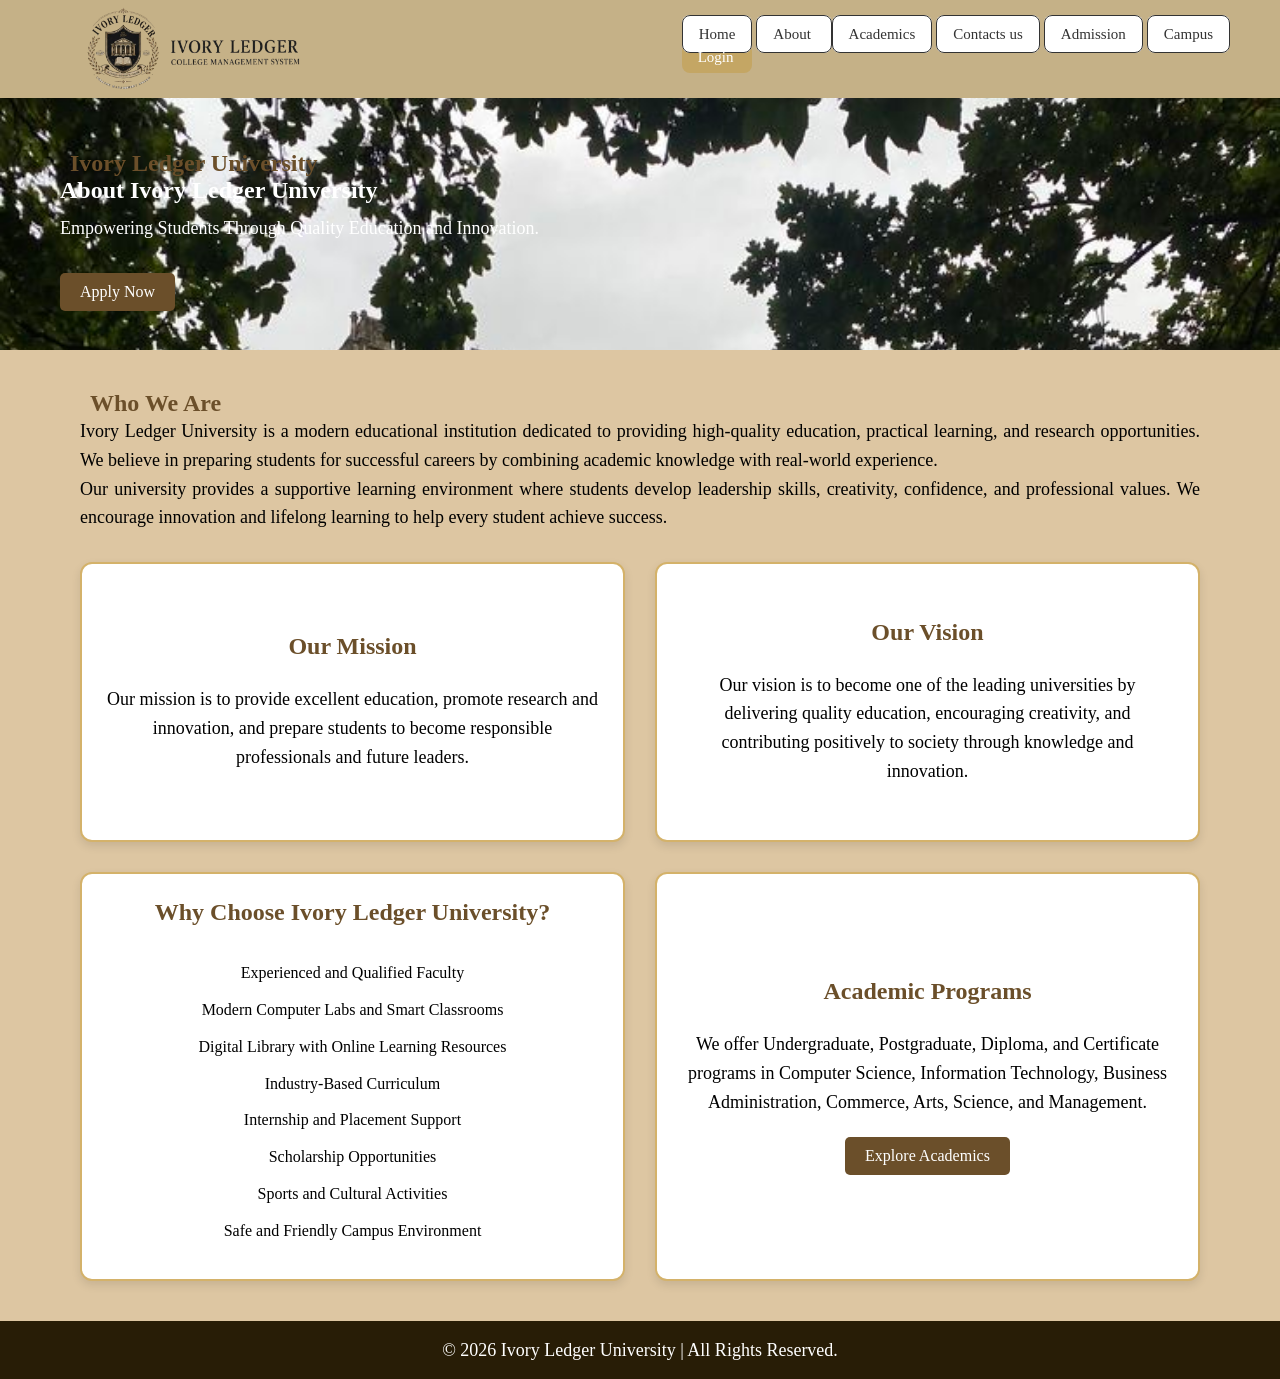
<file: pages/aboutus.html>
<!DOCTYPE html>
<html lang="en">

<head>
    <meta charset="UTF-8">
    <meta name="viewport" content="width=device-width, initial-scale=1.0">
    <title>aboutus</title>
    <!-- <link rel="stylesheet" href="style.css"> -->
    <link rel="stylesheet" href="../css/aboutus.css">
</head>

<body>
    <header>
        <div class="main">
            <div class="nav">
              <div class="logo">
                  <img src="../images/logo.png" alt="ivory ledger logo">
             </div>
             <nav>
                <a href="../index.html">Home</a> 
                <a href="#">About </a> 
                <a href="../pages/academics.html">Academics</a> 
                <a href="../pages/contactus.html">Contacts us</a> 
                <a href="../pages/admission.html">Admission</a>
                <a href="../pages/campus.html">Campus</a>
                <!-- <button class="login-btn">Login</button> -->
                <a href="../pages/login.html" class="login-btn">Login</a>
             </nav>
             </div>

            </div>
            
        <section class="hero">
            <h2>Ivory Ledger University</h2>

            <div class="hero-text">

                <h1>About Ivory Ledger University</h1>

                <p>Empowering Students Through Quality Education and Innovation.</p>

                <a href="contact.html" class="btn">Apply Now</a>

            </div>

        </section>
        </div>
        
    </header>

    <div class="grid-section">
    <section class="about">

        <h2>Who We Are</h2>

        <p>
            Ivory Ledger University is a modern educational institution dedicated to providing high-quality
            education, practical learning, and research opportunities. We believe in preparing students for
            successful careers by combining academic knowledge with real-world experience.
        </p>

        <p>
            Our university provides a supportive learning environment where students develop leadership skills,
            creativity, confidence, and professional values. We encourage innovation and lifelong learning to
            help every student achieve success.
        </p>

    </section>


    <section class="mission">

        <h2>Our Mission</h2>

        <p>
            Our mission is to provide excellent education, promote research and innovation, and prepare students
            to become responsible professionals and future leaders.
        </p>

    </section>


    <section class="vision">

        <h2>Our Vision</h2>

        <p>
            Our vision is to become one of the leading universities by delivering quality education, encouraging
            creativity, and contributing positively to society through knowledge and innovation.
        </p>

    </section>


    <section class="why">

        <h2>Why Choose Ivory Ledger University?</h2>

        <ul>

            <li>Experienced and Qualified Faculty</li>

            <li>Modern Computer Labs and Smart Classrooms</li>

            <li>Digital Library with Online Learning Resources</li>

            <li>Industry-Based Curriculum</li>

            <li>Internship and Placement Support</li>

            <li>Scholarship Opportunities</li>

            <li>Sports and Cultural Activities</li>

            <li>Safe and Friendly Campus Environment</li>

        </ul>

    </section>


    <section class="academics">

        <h2>Academic Programs</h2>

        <p>
            We offer Undergraduate, Postgraduate, Diploma, and Certificate programs in Computer Science,
            Information Technology, Business Administration, Commerce, Arts, Science, and Management.
        </p>

        <a href="academics.html" class="btn">Explore Academics</a>

    </section>
</div>

    <footer>

        <p>© 2026 Ivory Ledger University | All Rights Reserved.</p>

    </footer>


</body>

</html>
</file>
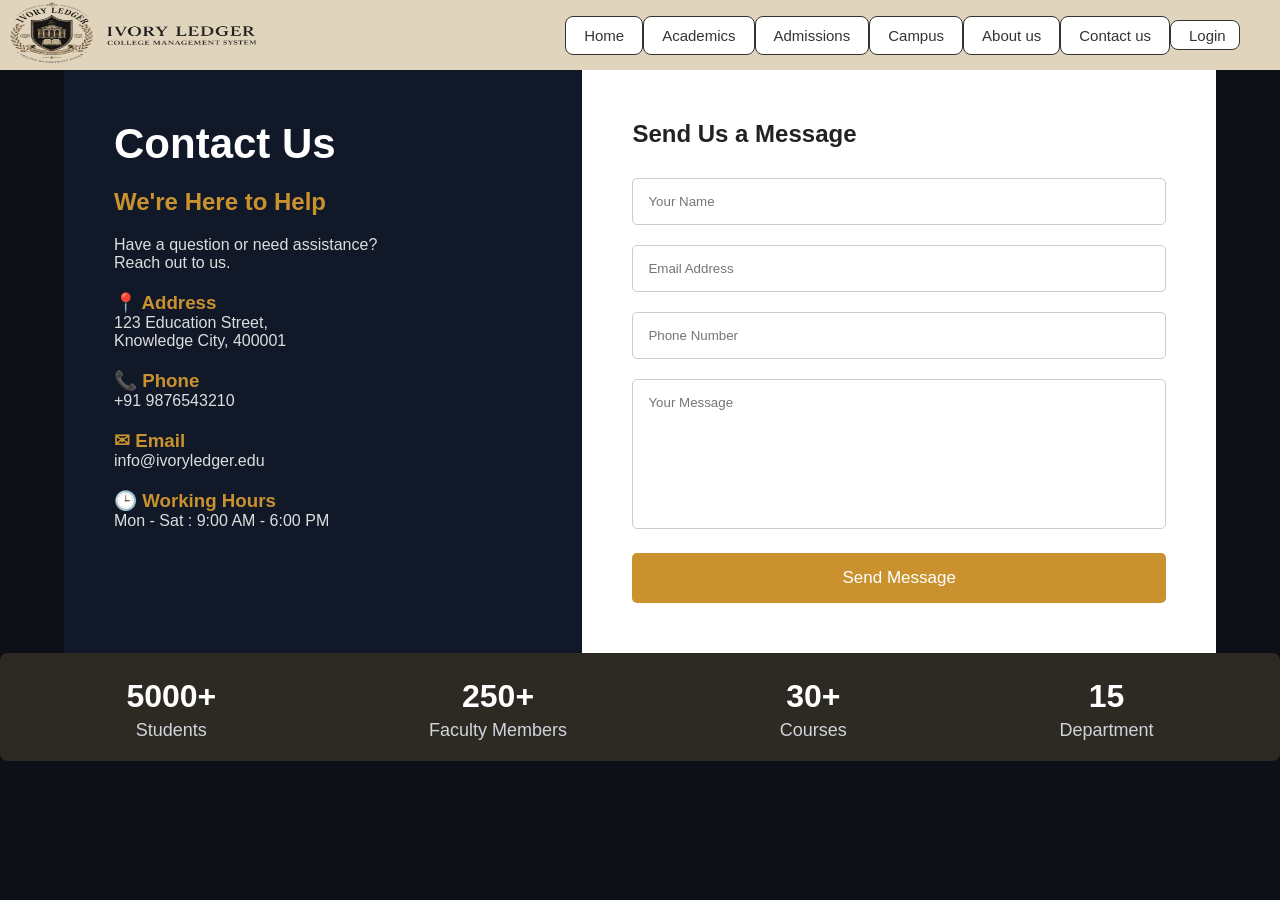
<file: pages/contactus.html>
<!DOCTYPE html>
<html lang="en">
<head>
<meta charset="UTF-8">
<meta name="viewport" content="width=device-width, initial-scale=1.0">
<title>Contact Us</title>
<link rel="stylesheet" href="../css/contact.css">
</head>
<body>

<div class="nav">
        <div class="logo">
            <img src="../images/logo.png" alt="ivory">
        </div>
        <div class="links">
            <a href="../index.html">Home</a> 
            <a href="../pages/academics.html">Academics</a> 
            <a href="../pages/admission.html">Admissions</a> 
            <a href="../pages/campus.html">Campus</a> 
            <a href="../pages/aboutus.html">About us</a>
            <a href="../pages/contactus.html">Contact us</a> 
            <!-- <button>Login</button> -->
             <a href="../pages/login.html" class="login-btn">Login</a>
        </div>
    </div>

<div class="contact-container">

    <div class="left-box">
        <h1>Contact Us</h1>
        <h2>We're Here to Help</h2>

        <p>Have a question or need assistance?<br>Reach out to us.</p>

        <div class="info">
            <h3>📍 Address</h3>
            <p>123 Education Street,<br>Knowledge City, 400001</p>

            <h3>📞 Phone</h3>
            <p>+91 9876543210</p>

            <h3>✉ Email</h3>
            <p>info@ivoryledger.edu</p>

            <h3>🕒 Working Hours</h3>
            <p>Mon - Sat : 9:00 AM - 6:00 PM</p>
        </div>
    </div>

    <div class="right-box">
        <h2>Send Us a Message</h2>

        <form>
            <input type="text" placeholder="Your Name">
            <input type="email" placeholder="Email Address">
            <input type="text" placeholder="Phone Number">
            <textarea placeholder="Your Message"></textarea>

            <button type="submit">Send Message</button>
        </form>
    </div>

</div>

<div class="college-stats">
        <div class="box">
            <i class="fa-solid fa-user-group"></i>
            <h2>5000+</h2>
            <p>Students</p>
        </div>
        
        <div class="box">
            <i class="fa-solid fa-user-tie"></i>
            <h2>250+</h2>
            <p>Faculty Members</p>
        </div>

        <div class="box">
            <i class="fa-solid fa-shield-halved"></i>
            <h2>30+</h2>
            <p>Courses</p>
        </div>

        <div class="box">
            <i class="fa-solid fa-building-columns"></i>
            <h2>15</h2>
            <p>Department</p>
        </div>

    </div>
</div>

</body>
</html>
</file>
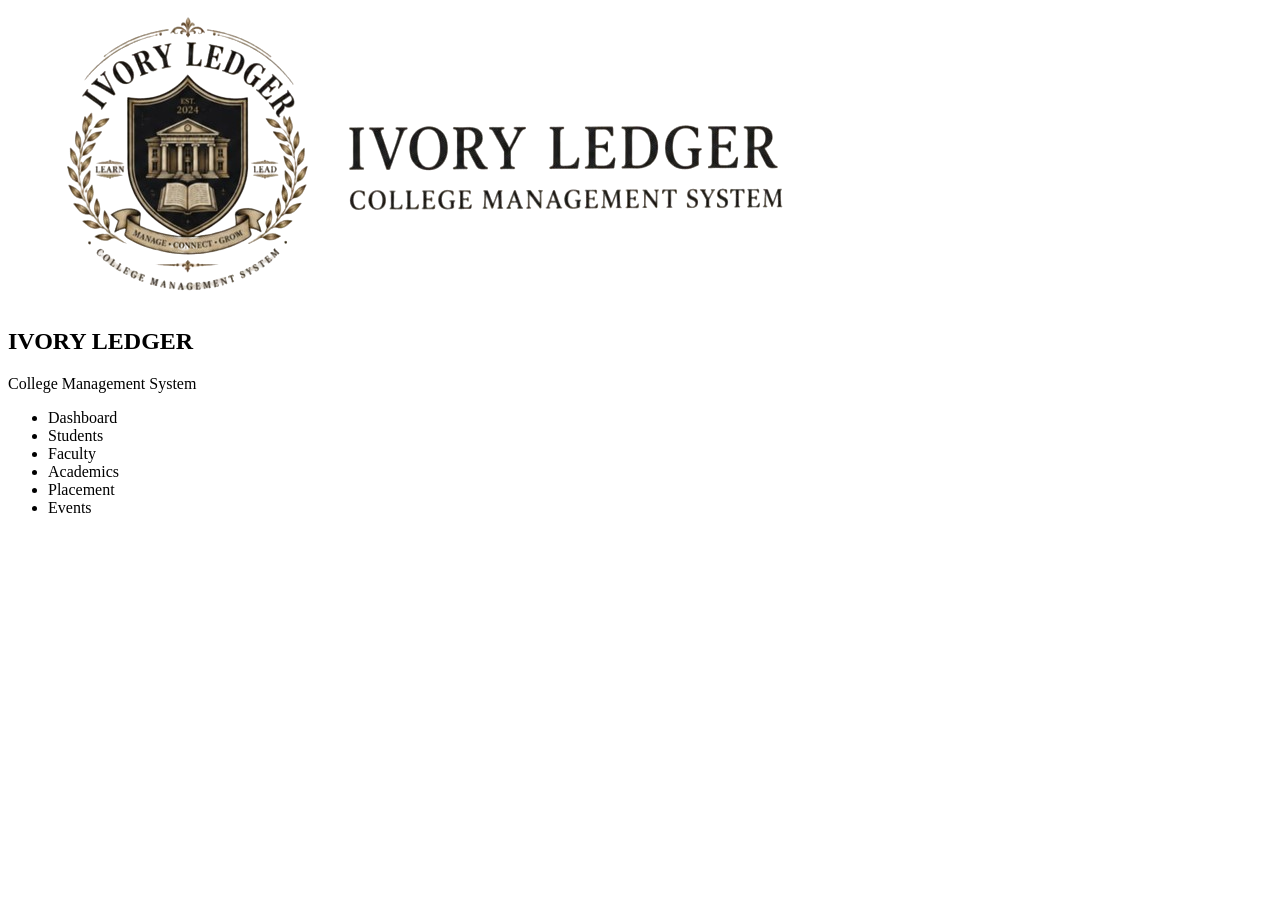
<file: pages/dashboard.html>
<!DOCTYPE html>
<html lang="en">
<head>
    <meta charset="UTF-8">
    <meta name="viewport" content="width=device-width, initial-scale=1.0">
    <title>Dashboard</title>
</head>
<body>
    <div class="sidebar">
        <div class="logo">
            <img src="../images/logo.png">
            <h2>IVORY LEDGER</h2>
            <p>College Management System</p>
        </div>
        <ul class="menu">
            <li class="items">
                <i class="fa-solid fa-table-columns"></i>
                <div>Dashboard</div>
            </li>

            <li>
                <i class="fa-solid fa-user-graduate"></i>
                <div>Students</div>
            </li>
            <li> 
                <i class="fa-solid fa-chalkboard-user"></i>
                <div>Faculty</div>
            </li>

            <li>
                <i class="fa-solid fa-book-open"></i>
                <div>Academics</div>
            </li>
            <li>
                <i class="fa-solid fa-briefcase"></i>
                <div>Placement</div>
            </li>

            <li>
                <i class="fa-solid fa-calendar-days"></i>
                <div>Events</div>
            </li>
        </ul>
        
    </div>
    
</body>
</html>
</file>
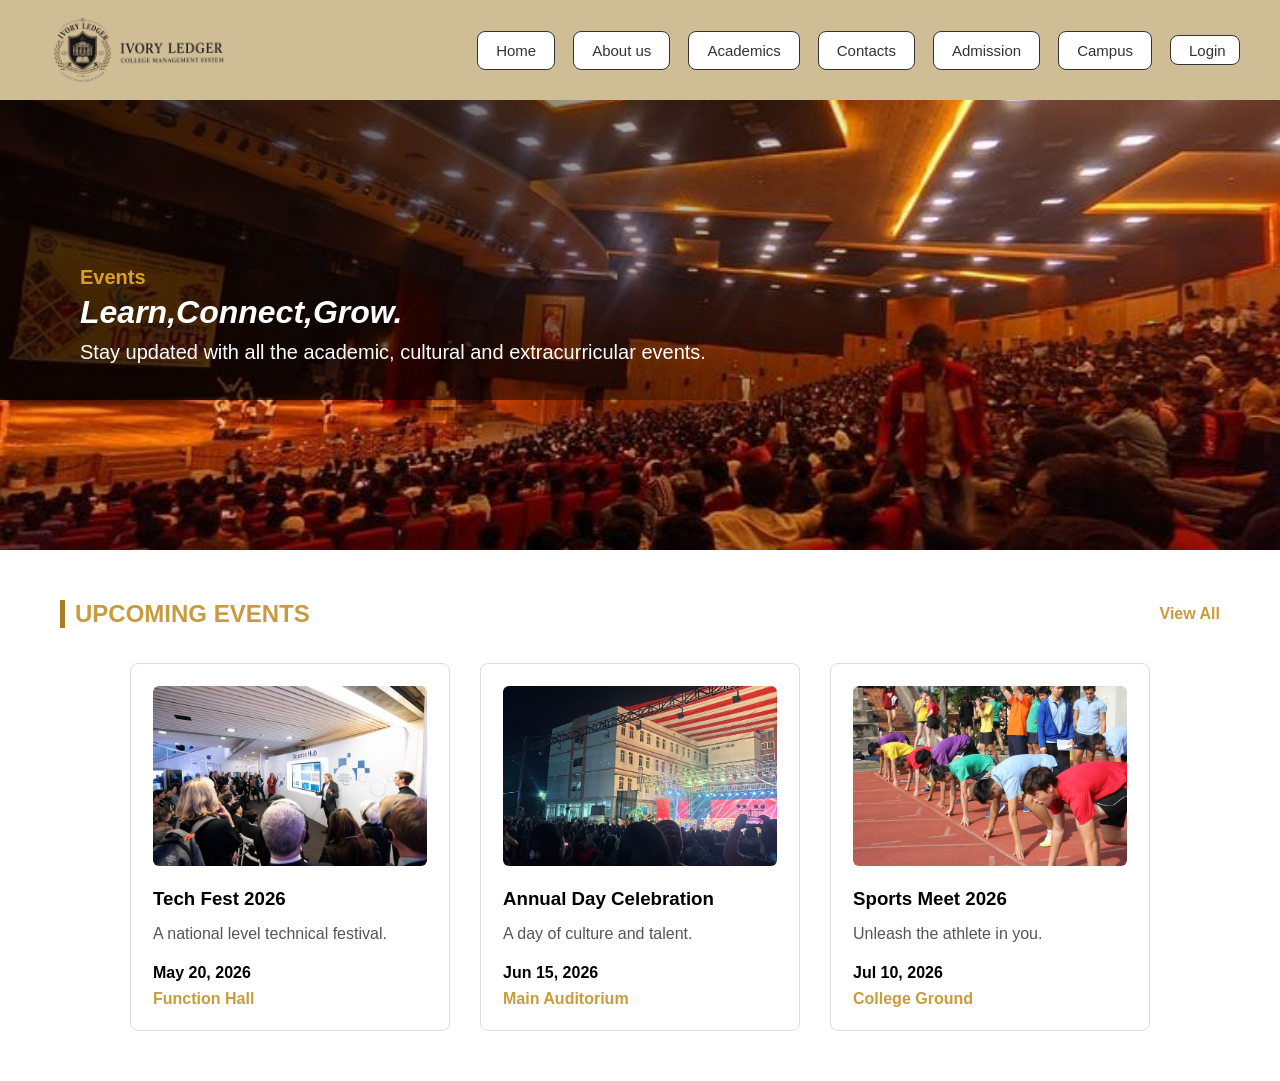
<file: pages/event.html>
<!DOCTYPE html>
<html lang="en">
<head>
    <meta charset="UTF-8">
    <meta name="viewport" content="width=device-width, initial-scale=1.0">
    <title>Evenet</title>
    <link rel="stylesheet" href="../css/event.css">
</head>
<body>
    
    <header>
        <div class="main">                                                                                                                                        
            <div class="nav">
              <div class="logo">
                  <img src="../images/logo.png" alt="ivory ledger logo">
             </div>
             <div class="links">
                <a href="../index.html">Home</a>
                <a href="../pages/aboutus.html">About us</a> 
                <a href="../pages/academics.html">Academics</a> 
                <a href="../pages/contactus.html">Contacts</a> 
                <a href="../pages/admission.html">Admission</a> 
                <a href="../pages/campus.html">Campus</a> 
                 <!-- <button class="login-btn">Login</button> -->
                  <a href="../pages/login.html" class="login-btn">Login</a>
                
             </div>

            </div>
    </header>
    <div class="image">
        <img src="../images/event.jpeg" alt="">

    </div>
        <div class="left">
            <h5>Events</h5>
            <h1><i>Learn,Connect,Grow.</i></h1>
            <p>
                Stay updated with all the academic,
                cultural and extracurricular events.
            </p>
        </div>


    <section class="events">
        
    </div>

    <div class="heading">
        <h2>UPCOMING EVENTS</h2>
        <a href="#">View All</a>
    </div>

    <div class="cards">

        <div class="card">
            <img src="../images/tech.jpeg">
            <h3>Tech Fest 2026</h3>
            <p>A national level technical festival.</p>
            <h4>May 20, 2026</h4>
            <span>Function Hall</span>
        </div>

        <div class="card">
            <img src="../images/funct.jpeg">
            <h3>Annual Day Celebration</h3>
            <p>A day of culture and talent.</p>
            <h4>Jun 15, 2026</h4>
            <span>Main Auditorium</span>
        </div>

        <div class="card">
            <img src="../images/sportsday.jpeg">
            <h3>Sports Meet 2026</h3>
            <p>Unleash the athlete in you.</p>
            <h4>Jul 10, 2026</h4>
            <span>College Ground</span>
        </div>

    </div>

</section>

    
</body>
</html>
</file>
<file: css/aboutus.css>
*{                  
    margin: 0;
    padding: 0;
    box-sizing: border-box;
}
 body{
    background:  #ddc6a2;
 }       


.main{
    background-image: url(../images/login.jpeg);
    width: 100vw;
    height: 350px;
    background-repeat: no-repeat;
    color: whitesmoke;
    background-size:cover;    
}


.hero{
    position: absolute;
    top: 150px;
    left: 60px;
    color: white;
    margin: 0;
}

.hero-text{
    display: flex;
    flex-direction: column;
    gap: 10px;
}

.hero-text a{
    width: fit-content;
    margin-top: 20px;
}

.logo img {
    width: 210px;
    margin: 0px 20px;
    
}        

body {
    background-size: cover;
    background-repeat: no-repeat;
    background-position: top;
}

.content{
    width:80%;
    margin:auto;
    padding:30px;
    background:white;
}

h2{
    color: #6b4f2a;
    padding-left:10px;
}

p{
    font-size:18px;
    line-height:1.6;
}

ul{
    line-height:1.8;
}

button, .btn{
    background: #6b4f2a;
    color:white;
    padding:10px 20px;
    border:none;
    border-radius:5px;
}

button:hover, .btn:hover{
    background:#4d351a;
}

footer{
    background: #281d06;
    color:white;
    text-align:center;
    padding:15px;
}

.about{
    width: 60%;
    margin: 50px 80px;
}


.grid-section{
    display: grid;
    grid-template-columns: repeat(2, 1fr);
    gap: 30px;
    padding: 40px 80px;
    align-items: stretch;
}


.about{
    grid-column: 1 / 3;
    width: 100%;
    margin: 0;
}

.mission,
.vision,
.why,
.academics{
    background: white;
    border: 2px solid #d4b26a;
    border-radius: 12px;
    padding: 25px;
    box-shadow: 0 4px 10px rgba(0,0,0,0.1);
    text-align: center;
    display: flex;
    flex-direction: column;
    justify-content: center;
    min-height: 280px;
}

.mission h2,
.vision h2,
.why h2,
.academics h2{
    border-left: none;
    padding-left: 0;
    margin-bottom: 15px;
}


.mission p,
.vision p,
.academics p{
    margin-top: 10px;
}


.why ul{
    list-style-position: inside;
    padding: 0;
    margin-top: 10px;
    list-style: none;
}

.why li{
    margin: 8px 0;
}


.academics .btn{
    margin: 20px auto 0;
}



.nav{
    display: flex;
    justify-content: space-between;
    align-items: center;
    padding: 5px 50px;
    background-color: #c5b187;
   }
nav a:hover {
    background-color: #caa961;
    color: white;
    border-color: #c5a561;
}
.logo img{
    width: 250px;
    height: auto;
    display: block;
}

.links{
    display: flex;
    gap: 30px;
}

.links a{
    color: white;
    text-decoration: none;
    font-size: 18px;
    font-weight: bold;
}


.about p{
    text-align: justify;
}

nav a{
    color: #333;
    background: white;
    border: 1px solid;
    padding: 10px 16px;
    border-radius: 8px;
    font-size: 15px;
    text-decoration: none;
}

a{
    text-decoration: none;
}
.login-btn {
    background-color: #c4a664;
    color: white;
    border: none;
    width: 70px;
    height: 30px;
    border-radius: 8px;
    display: flex;
    align-items: center;
}
</file>
<file: css/contact.css>
*{
    margin:0;
    padding:0;
    box-sizing:border-box;
    font-family:Arial, sans-serif;
}

body{
    background:#0d1117;
}

/* .navbar{
    width:90%;
    height:75px;
    background:#fff;
    margin:30px auto;
    display:flex;
    justify-content:space-between;
    align-items:center;
    padding:0 40px;
}

.logo h2{
    color:#222;
}

.logo p{
    font-size:12px;
    color:#777;
}

.navbar ul{
    display:flex;
    list-style:none;
}

.navbar ul li{
    margin:0 15px;
}

.navbar ul li a{
    text-decoration:none;
    color:#222;
    font-weight:bold;
}

.navbar button{
    background:#c9922e;
    color:white;
    border:none;
    padding:12px 25px;
    border-radius:5px;
    cursor:pointer;
} */
 .nav{
    /* display: flex;
    justify-content: space-between;
    align-items: center;
    background-color: #edbb50;
    padding: 15px 40px; */
     width: 100%;
    height: 10%;
    background: rgb(225, 212, 188);
    display: flex;
    justify-content: space-between;
    align-items: center;
    padding: 0 40px;
    box-sizing: border-box;

}

.logo img{
     margin-left: -50px;
    width: 290px;
    height: 66px;
}



.links{
    display: flex;
    align-items: center;
}

.links a{
    /* color: white;
    text-decoration: none;
    margin: 0 12px;
    font-size: 16px;
} */
 color: #333;
    background: white;
    border: 1px solid;
    padding: 10px 18px;
    border-radius: 8px;
    font-size: 15px;
    text-decoration: none;
}
.links a:hover {
    background-color: #caa961;
    color: white;
    border-color: #c5a561;
}
.links button{
    background-color: rgb(223, 179, 67);
    color: white;
    border: none;
    padding: 10px 20px;
    border-radius: 5px;
    cursor: pointer;
}
.links button:hover{
    background-color: #a97d21;
    cursor: pointer;
}


.contact-container{
    width:90%;
    margin:auto;
    display:flex;
    background:white;
}

.left-box{
    width:45%;
    background:#111827;
    color:white;
    padding:50px;
}

.left-box h1{
    font-size:42px;
}

.left-box h2{
    color:#c9922e;
    margin:20px 0;
}

.left-box p{
    margin-bottom:20px;
    color:#ddd;
}

.info h3{
    color:#c9922e;
    margin-top:20px;
}

.right-box{
    width:55%;
    padding:50px;
}

.right-box h2{
    margin-bottom:30px;
    color:#222;
}
.login-btn {
    background-color: #c4a664;
    color: white;
    border: none;
    width: 70px;
    height: 30px;
    border-radius: 8px;
    display: flex;
    align-items: center;
}

form input,
form textarea{
    width:100%;
    padding:15px;
    margin-bottom:20px;
    border:1px solid #ccc;
    border-radius:5px;
}

form textarea{
    height:150px;
    resize:none;
}

form button{
    width:100%;
    background:#c9922e;
    color:white;
    border:none;
    padding:15px;
    font-size:17px;
    border-radius:5px;
    cursor:pointer;
}

/* .stats{
    width:90%;
    margin:auto;
    background:#0d1117;
    color:white;
    display:flex;
    justify-content:space-around;
    padding:30px;
}

.stats h2{
    color:#c9922e;
    text-align:center;
}

.stats p{
    text-align:center;
    margin-top:8px;
}

@media(max-width:768px){

.contact-container{
    flex-direction:column;
}

.left-box,
.right-box{
    width:100%;
}

.navbar{
    flex-direction:column;
    height:auto;
    padding:20px;
}

.navbar ul{
    flex-wrap:wrap;
    justify-content:center;
    margin:20px 0;
} */

/* .stats{
    flex-direction:column;
    gap:20px;
} */
 .college-stats{
    display: flex;
    width: 100%;
    background: #2d2a23;
    color: white;
    justify-content: space-around;
    align-items: center;
    padding: 20px;
    position: relative;
    border-radius: 8px;
}

.box{
    text-align: center;
}

.box i{
    font-size: 35px;
    color: #f2d09c;
    margin-bottom: 10px;
}

.box h2{
    font-size: 32px;
    margin: 5px 0;
}

.box p{
    font-size: 18px;
    color: #d1d5db;
}
</file>
<file: css/event.css>
*{
    margin:0;
    padding:0;
    box-sizing:border-box;
    font-family:Arial, sans-serif;
}

body{
    background-repeat:no-repeat;
    background-position:top;
    background-size:cover;
    overflow-x:hidden;
}

.nav{
    display:flex;
    justify-content:space-between;
    align-items:center;
    background-color:#cfbd96;
    padding:15px 40px;
}
.login-btn {
    background-color: #d2ab57;
    color: white;
    border: none;
    width: 70px;
    height: 30px;
    border-radius: 8px;
}

.login-btn:hover {
    background-color: #a97d21;
    cursor: pointer;
}

.logo img{
    width:200px;
    display:block;
}

.links{
    display:flex;
    align-items:center;
    gap:18px;
}

.links a{
    /* text-decoration:none;
    color:white;
    font-weight:600;
    border:1px solid white;
    padding:10px 16px;
    border-radius:7px;
    transition:.3s;
} */
  
    color: #333;
    background: white;
    border: 1px solid;
    padding: 10px 18px;
    border-radius: 8px;
    font-size: 15px;
    text-decoration: none;
}

/* .event-ad{
    width:100%;
    height:300px;
    background-image:url("../images/event.jpeg");
    background-repeat:no-repeat;
    background-position:center;
    background-size:cover;
    display:flex;
    align-items:center;
    color:white; */
    
.image{
    width: 100%;
    height: 50vh;
    position: relative;
    overflow: hidden;
}

.image img{
    width: 100%;
    height: 100%;
    object-fit: cover;
    display: block;
}

/* Left-side black overlay (40%) */
.image::after{
    content: "";
    position: absolute;
    top: 0;
    left: 0;
    width: 100%;
    height: 300px;
    background: linear-gradient(
        to right,
        rgba(0,0,0,0.75) 0%,
        rgba(0,0,0,0.65) 20%,
        rgba(0,0,0,0.50) 40%,
        rgba(0,0,0,0.20) 55%,
        rgba(0,0,0,0) 70%
    );
    z-index: 0;
}
.left{
    position: absolute;
    top: 35%;
    left: 80px;
    transform: translateY(-50%);
    color: white;
}
.login-btn {
    background-color: #c4a664;
    color: white;
    border: none;
    width: 70px;
    height: 30px;
    border-radius: 8px;
    display: flex;
    align-items: center;
}

.left h5{
    font-size: 20px;
    color: #dd9f22;
    margin-bottom: 5px;
}
.left p{
    margin-top: 10px;
    font-size: 20px;
    font-family: Arial, Helvetica, sans-serif;
}

/* .left{
    width:45%;
    margin-left:60px;
}

.left h5{
    font-size:50px;
    margin-bottom:15px;
    font-family:Arial, Helvetica, sans-serif;
     font-size: 20px;
    color: #130f07;
    margin-bottom: 5px;
}

.left h2{
    color:#f8f5f1;
    margin-bottom:18px;
}

.left p{
    font-size:20px;
    line-height:30px;
} */

.right{
    width:50%;
}

.right img{
    width:100%;
    height:350px;
    object-fit:cover;
    border-radius:10px;
}


.events{
    width:100%;
    padding:50px 0;
    background:white;
}

.heading{
    display:flex;
    justify-content:space-between;
    align-items:center;
    padding:0 60px 35px;
}

.heading h2{
    color:#c89b3c;
}

.heading a{
    text-decoration:none;
    color:#c89b3c;
    font-weight:bold;
}

.cards{
    display:flex;
    justify-content:center;
    align-items:stretch;
    gap:30px;
    padding:0 60px;
    flex-wrap:wrap;
}

.card{
    width:320px;
    background:white;
    border:1px solid #ddd;
    border-radius:8px;
    padding:22px;
    transition:.3s;
}

.card:hover{
    transform:translateY(-5px);
    box-shadow:0 5px 15px rgba(0,0,0,.2);
}

.card img{
    width:100%;
    height:180px;
    object-fit:cover;
    border-radius:6px;
    margin-bottom:18px;
}

.card h3{
    margin-bottom:12px;
}

.card p{
    color:#555;
    line-height:24px;
    margin-bottom:18px;
}

.card h4{
    margin-bottom:8px;
}

.card span{
    color:#c89b3c;
    font-weight:bold;
}


.hero{
    margin:20px 40px;
    display:flex;
    flex-direction:column;
    gap:20px;
}

.hero-text{
    display:flex;
    flex-direction:column;
    gap:10px;
}

.hero-text a{
    width:fit-content;
}

.content{
    width:80%;
    margin:auto;
    padding:30px;
    background:white;
}

h2{
    color:goldenrod;
    border-left:5px solid #a97d21;
    padding-left:10px;
}
</file>
